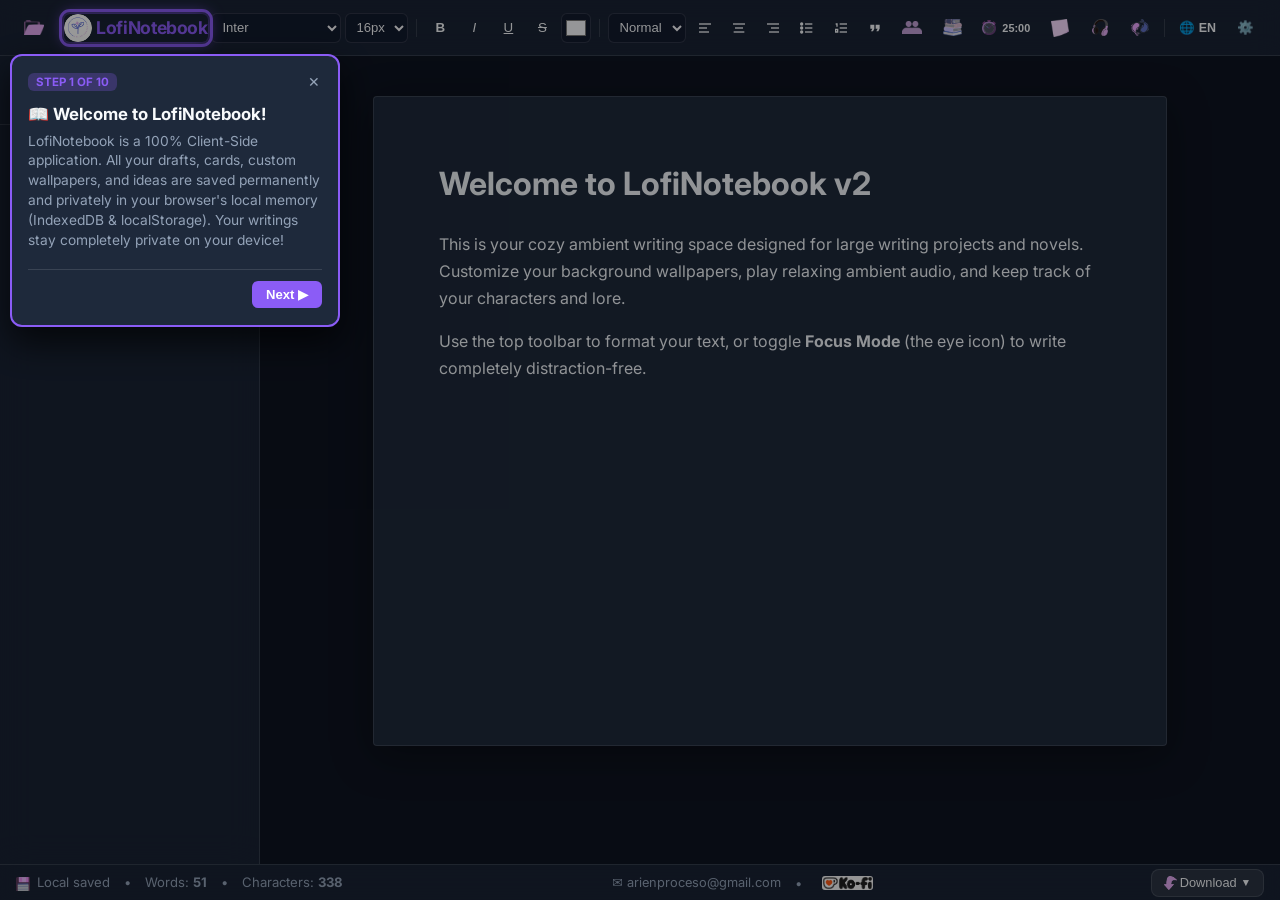
<file: index.html>
<!DOCTYPE html>
<html lang="es">
<head>
    <meta charset="UTF-8">
    <meta name="viewport" content="width=device-width, initial-scale=1.0">
    <title>LofiNotebook - Tu Espacio de Escritura Ambientado</title>
    
    <!-- Favicon / Browser Tab Logo -->
    <link rel="icon" type="image/png" href="static/img/logo-arienproceso-round.png">
    <link rel="shortcut icon" type="image/png" href="static/img/logo-arienproceso-round.png">
    <link rel="apple-touch-icon" href="static/img/logo-arienproceso-round.png">
    
    <!-- Google Fonts Expanded Collection -->
    <link rel="preconnect" href="https://fonts.googleapis.com">
    <link rel="preconnect" href="https://fonts.gstatic.com" crossorigin>
    <link href="https://fonts.googleapis.com/css2?family=Caveat:wght@400;600;700&family=Cinzel:wght@400;600;700&family=Dancing+Script:wght@400;600;700&family=IBM+Plex+Serif:ital,wght@0,400;0,600;0,700;1,400&family=Inter:wght@400;500;600;700&family=Lora:ital,wght@0,400;0,600;0,700;1,400&family=Merriweather:ital,wght@0,400;0,700;1,400&family=Montserrat:wght@400;500;600;700&family=Open+Sans:ital,wght@0,400;0,600;0,700;1,400&family=Oswald:wght@400;500;600;700&family=Playfair+Display:ital,wght@0,400;0,600;0,700;1,400&family=Quicksand:wght@400;500;600;700&family=Space+Mono:ital,wght@0,400;0,700;1,400&display=swap" rel="stylesheet">
    
    <!-- Dynamic Custom Fonts Injection -->
    <style id="custom-fonts-style"></style>

    <!-- CSS Modules -->
    <link rel="stylesheet" href="css/themes.css">
    <link rel="stylesheet" href="css/main.css">
    <link rel="stylesheet" href="css/editor.css">
    <link rel="stylesheet" href="css/components.css">

    <!-- Print Stylesheet for clean PDF Export -->
    <style media="print">
        header, #status-bar, #sidebar-panel, .postit-container, #audio-panel, #settings-modal, #pomodoro-panel, #outline-panel, #lore-modal, #zen-exit-btn, #tour-popover, #tour-backdrop {
            display: none !important;
        }
        body { background: white !important; color: black !important; }
        .bg-layer, .bg-overlay { display: none !important; }
        #editor-container { padding: 0 !important; }
        .page-sheet {
            box-shadow: none !important;
            border: none !important;
            width: 100% !important;
            max-width: 100% !important;
            padding: 0 !important;
            background: white !important;
            color: black !important;
        }
    </style>
</head>
<body>

    <!-- Background Ambient Layers -->
    <div class="bg-layer" id="bg-layer"></div>
    <div class="bg-overlay" id="bg-overlay"></div>

    <!-- Exit Zen Mode Button -->
    <button class="icon-btn" id="zen-exit-btn" data-i18n-title="zenTooltip" title="Salir del Modo Enfoque (Esc)">
        <img src="static/img/icon-zen.png" alt="Zen" class="header-icon-img">
    </button>

    <!-- App Main Container -->
    <div id="app-container">

        <!-- Top Header & Toolbar -->
        <header>
            <div class="brand-section">
                <button class="icon-btn" id="sidebar-toggle-btn" data-i18n-title="toggleSidebar" title="Mostrar/Ocultar Documentos">
                    <img src="static/img/icon-sidebar.png" alt="Sidebar" class="header-icon-img">
                </button>
                <span class="brand-title">
                    <img src="static/img/logo-arienproceso-round.png" alt="LofiNotebook Logo" style="height: 28px; width: 28px; object-fit: cover; vertical-align: middle; border-radius: 50%; margin-right: 0px;">
                    LofiNotebook
                </span>
            </div>

            <!-- Editor Formatting Toolbar -->
            <div class="toolbar">
                <select id="toolbar-font-name" data-i18n-title="fontTooltip" title="Tipografía" style="max-width: 130px;">
                    <optgroup label="Sass / Sans-Serif">
                        <option value="Inter">Inter</option>
                        <option value="Montserrat">Montserrat</option>
                        <option value="Quicksand">Quicksand</option>
                        <option value="Open Sans">Open Sans</option>
                    </optgroup>
                    <optgroup label="Serif / Literarias">
                        <option value="Lora">Lora</option>
                        <option value="Playfair Display">Playfair Display</option>
                        <option value="Merriweather">Merriweather</option>
                        <option value="Georgia">Georgia</option>
                        <option value="Cinzel">Cinzel</option>
                        <option value="IBM Plex Serif">IBM Plex Serif</option>
                    </optgroup>
                    <optgroup label="Manuscritas & Especiales">
                        <option value="Caveat">Caveat (Manuscrita)</option>
                        <option value="Dancing Script">Dancing Script</option>
                        <option value="Space Mono">Space Mono (Código)</option>
                        <option value="Courier New">Courier New</option>
                    </optgroup>
                    <optgroup label="Fuentes Personalizadas" id="toolbar-custom-fonts-group">
                        <!-- Uploaded custom fonts dynamically injected here -->
                    </optgroup>
                </select>

                <select id="toolbar-font-size" data-i18n-title="fontSizeTooltip" title="Tamaño de Letra" style="max-width: 75px;">
                    <option value="1">10px</option>
                    <option value="2">12px</option>
                    <option value="3" selected>16px</option>
                    <option value="4">18px</option>
                    <option value="5">20px</option>
                    <option value="6">24px</option>
                    <option value="7">28px</option>
                    <option value="8">32px</option>
                    <option value="9">36px</option>
                    <option value="10">48px</option>
                    <option value="11">72px</option>
                </select>

                <div class="toolbar-divider"></div>

                <button class="icon-btn" id="btn-bold" data-i18n-title="boldTooltip" title="Negrita (Ctrl+B)"><b>B</b></button>
                <button class="icon-btn" id="btn-italic" data-i18n-title="italicTooltip" title="Cursiva (Ctrl+I)"><i>I</i></button>
                <button class="icon-btn" id="btn-underline" data-i18n-title="underlineTooltip" title="Subrayado (Ctrl+U)"><u>U</u></button>
                <button class="icon-btn" id="btn-strike" data-i18n-title="strikeTooltip" title="Tachado"><s>S</s></button>
                
                <input type="color" id="toolbar-text-color" value="#f8fafc" data-i18n-title="textColorTooltip" title="Color de Texto">

                <div class="toolbar-divider"></div>

                <select id="toolbar-block-format" data-i18n-title="blockFormatTooltip" title="Estilo de Párrafo" style="max-width: 95px;">
                    <option value="p">Normal</option>
                    <option value="h1">Título 1</option>
                    <option value="h2">Título 2</option>
                    <option value="h3">Título 3</option>
                </select>

                <button class="icon-btn" id="btn-align-left" data-i18n-title="alignLeftTooltip" title="Alinear Izquierda">
                    <svg width="16" height="16" viewBox="0 0 24 24" fill="none" stroke="currentColor" stroke-width="2"><line x1="3" y1="6" x2="21" y2="6"/><line x1="3" y1="12" x2="15" y2="12"/><line x1="3" y1="18" x2="18" y2="18"/></svg>
                </button>
                <button class="icon-btn" id="btn-align-center" data-i18n-title="alignCenterTooltip" title="Alinear Centro">
                    <svg width="16" height="16" viewBox="0 0 24 24" fill="none" stroke="currentColor" stroke-width="2"><line x1="3" y1="6" x2="21" y2="6"/><line x1="6" y1="12" x2="18" y2="12"/><line x1="4" y1="18" x2="20" y2="18"/></svg>
                </button>
                <button class="icon-btn" id="btn-align-right" data-i18n-title="alignRightTooltip" title="Alinear Derecha">
                    <svg width="16" height="16" viewBox="0 0 24 24" fill="none" stroke="currentColor" stroke-width="2"><line x1="3" y1="6" x2="21" y2="6"/><line x1="9" y1="12" x2="21" y2="12"/><line x1="6" y1="18" x2="21" y2="18"/></svg>
                </button>

                <button class="icon-btn" id="btn-ul" data-i18n-title="ulTooltip" title="Lista con Viñetas">
                    <svg width="16" height="16" viewBox="0 0 24 24" fill="none" stroke="currentColor" stroke-width="2"><line x1="9" y1="6" x2="20" y2="6"/><line x1="9" y1="12" x2="20" y2="12"/><line x1="9" y1="18" x2="20" y2="18"/><circle cx="4" cy="6" r="1.5" fill="currentColor"/><circle cx="4" cy="12" r="1.5" fill="currentColor"/><circle cx="4" cy="18" r="1.5" fill="currentColor"/></svg>
                </button>
                <button class="icon-btn" id="btn-ol" data-i18n-title="olTooltip" title="Lista Numerada">
                    <svg width="16" height="16" viewBox="0 0 24 24" fill="none" stroke="currentColor" stroke-width="2"><line x1="10" y1="6" x2="21" y2="6"/><line x1="10" y1="12" x2="21" y2="12"/><line x1="10" y1="18" x2="21" y2="18"/><path d="M4 6h2v4"/><path d="M4 14h3v4H4z"/></svg>
                </button>
                <button class="icon-btn" id="btn-quote" data-i18n-title="quoteTooltip" title="Cita">
                    <svg width="16" height="16" viewBox="0 0 24 24" fill="currentColor"><path d="M6 17h3l2-4V7H5v6h3zm8 0h3l2-4V7h-6v6h3z"/></svg>
                </button>
            </div>

            <!-- Action Controls (Tight 4px gap for clean aesthetic spacing) -->
            <div class="brand-section" style="gap: 4px;">
                <button class="icon-btn" id="lore-toggle-btn" data-i18n-title="loreTooltip" title="Fichas de Personajes y Lore">
                    <img src="static/img/icon-lore.png" alt="Lore" class="header-icon-img">
                </button>
                <button class="icon-btn" id="outline-toggle-btn" data-i18n-title="outlineTooltip" title="Esquema por Capítulos">
                    <img src="static/img/icon-outline.png" alt="Esquema" class="header-icon-img">
                </button>
                <button class="icon-btn" id="pomodoro-toggle-btn" data-i18n-title="pomoTooltip" title="Temporizador Pomodoro" style="width: auto; padding: 0 8px;">
                    <img src="static/img/icon-pomodoro.png" alt="Pomodoro" class="header-icon-img" style="height:16px; width:auto; vertical-align:middle; margin-right:3px;"> <span id="pomo-header-badge" style="font-size:0.68rem; margin-left:3px; font-weight:600;">25:00</span>
                </button>
                <button class="icon-btn" id="add-postit-btn" data-i18n-title="postitTooltip" title="Notas Post-it">
                    <img src="static/img/icon-postit.png" alt="Post-it" class="header-icon-img">
                </button>
                <button class="icon-btn" id="audio-toggle-btn" data-i18n-title="audioTooltip" title="Sonido Ambiental Lo-Fi">
                    <img src="static/img/icon-audio.png" alt="Audio" class="header-icon-img">
                </button>
                <button class="icon-btn" id="zen-mode-toggle-btn" data-i18n-title="zenTooltip" title="Modo Enfoque / Zen (Ctrl+Shift+F)">
                    <img src="static/img/icon-zen.png" alt="Zen" class="header-icon-img">
                </button>

                <div class="toolbar-divider" style="margin: 0 2px;"></div>

                <!-- Language Toggle Button (ES / EN) -->
                <button class="lang-btn" id="lang-toggle-btn" title="Cambiar Idioma">🌐 ES</button>

                <button class="icon-btn" id="open-settings-btn" data-i18n-title="settingsTooltip" title="Personalización y Ajustes">
                    ⚙️
                </button>
            </div>
        </header>

        <!-- Main Workspace Area -->
        <div id="workspace-area">

            <!-- Sidebar Panel -->
            <aside id="sidebar-panel">
                <div class="sidebar-header">
                    <h3 data-i18n="myDocs">Mis Documentos</h3>
                    <button class="icon-btn" id="new-doc-btn" data-i18n-title="newDocument" title="Crear Nuevo Documento">
                        <img src="static/img/icon-plus.png" alt="Nuevo" style="height: 14px; width: auto; vertical-align: middle;">
                    </button>
                </div>
                <div class="sidebar-search">
                    <input type="text" id="sidebar-search-input" data-i18n-placeholder="searchDocs" placeholder="Buscar notas...">
                </div>
                <div class="doc-list" id="doc-list">
                    <!-- Dynamic Document Items -->
                </div>
            </aside>

            <!-- Writing Canvas Container -->
            <main id="editor-container">
                <div class="page-sheet mode-a4" id="editor" contenteditable="true" spellcheck="true" lang="es" data-placeholder="Comienza a escribir tus pensamientos aquí..."></div>
            </main>

        </div>

        <!-- Bottom Status Bar -->
        <footer id="status-bar">
            <div class="status-group">
                <span id="save-status"><img src="static/img/icon-save.png" alt="Guardado" style="height: 14px; width: auto; vertical-align: middle; margin-right: 3px;"> <span data-i18n="savedStatus">Guardado local</span></span>
                <span>•</span>
                <span><span data-i18n="wordsLabel">Palabras</span>: <strong id="word-count-val">0</strong></span>
                <span>•</span>
                <span><span data-i18n="charsLabel">Caracteres</span>: <strong id="char-count-val">0</strong></span>
            </div>

            <!-- Community & Ko-fi Links Visible at Bottom Bar -->
            <div class="status-group">
                <span class="status-text-copy" style="user-select: text; cursor: text; font-size: 0.8rem; color: var(--text-muted);" title="Copiar email de contacto">
                    ✉️ arienproceso@gmail.com
                </span>
                <span>•</span>
                <a href="https://ko-fi.com/arienproceso/tip" target="_blank" class="status-link kofi-link" data-i18n-title="kofiTooltip" title="Apoyar en Ko-fi">
                    <img src="static/img/ko-fi-logo.jpeg" alt="Ko-fi Logo" style="height: 14px; width: auto; vertical-align: middle; border-radius: 3px; margin-right: 3px;">
                </a>
            </div>

            <!-- Single Export Dropdown with Word .doc Option -->
            <div class="status-group">
                <div class="export-dropdown-wrapper" style="position:relative;">
                    <button class="icon-btn export-menu-btn" id="export-dropdown-btn" data-i18n-title="downloadBtn" title="Opciones de Descarga" style="width:auto; padding:0 12px; height:28px; font-size:0.8rem; background:rgba(255,255,255,0.08); border:1px solid var(--panel-border);">
                        <img src="static/img/icon-download.png" alt="Descargar" style="height: 14px; width: auto; vertical-align: middle; margin-right: 3px;"> <span data-i18n="downloadBtn">Descargar</span> <span style="font-size:0.65rem; margin-left:4px;">▼</span>
                    </button>
                    <div class="export-dropdown-menu" id="export-dropdown-menu">
                        <button class="dropdown-item" id="export-doc-btn" data-i18n="exportWord">Documento Word (.docx)</button>
                        <button class="dropdown-item" id="export-txt-btn" data-i18n="exportTxt">Texto plano (.txt)</button>
                        <button class="dropdown-item" id="export-md-btn" data-i18n="exportMd">Markdown (.md)</button>
                        <div class="dropdown-divider"></div>
                        <button class="dropdown-item" id="export-pdf-btn" data-i18n="exportPdf">Documento PDF / Imprimir</button>
                    </div>
                </div>
            </div>
        </footer>

    </div>

    <!-- Wrapper for Floating Post-it Notes -->
    <div id="postits-wrapper"></div>

    <!-- Audio Ambient Popup Panel -->
    <div id="audio-panel">
        <div style="display:flex; justify-content:flex-end; align-items:center; margin-bottom:12px;">
            <button id="audio-play-master-btn" data-i18n="playAudio" style="background:var(--primary-accent); border:none; color:white; padding:4px 10px; border-radius:6px; font-size:0.75rem; cursor:pointer; font-weight:600;">
                ▶ Reproducir Audio
            </button>
        </div>

        <div class="audio-item">
            <div class="audio-item-header">
                <span data-i18n="rainLabel">🌧️ Lluvia suave</span>
            </div>
            <input type="range" id="vol-rain" min="0" max="1" step="0.05" value="0">
        </div>

        <div class="audio-item">
            <div class="audio-item-header">
                <span data-i18n="fireLabel">🔥 Chimenea</span>
            </div>
            <input type="range" id="vol-fire" min="0" max="1" step="0.05" value="0">
        </div>

        <div class="audio-item">
            <div class="audio-item-header">
                <span data-i18n="wavesLabel">🌊 Olas del mar</span>
            </div>
            <input type="range" id="vol-waves" min="0" max="1" step="0.05" value="0">
        </div>

        <div class="audio-item">
            <div class="audio-item-header">
                <span data-i18n="cafeLabel">☕ Ambiente de Café</span>
            </div>
            <input type="range" id="vol-cafe" min="0" max="1" step="0.05" value="0">
        </div>
    </div>

    <!-- Custom Pomodoro Timer Popover Panel -->
    <div id="pomodoro-panel">
        <div class="pomo-custom-input">
            <span data-i18n="pomoDuration">Duración:</span>
            <input type="number" id="pomo-custom-mins" min="1" max="180" value="25">
            <span data-i18n="minutes">minutos</span>
        </div>
        <div class="pomo-timer-display" id="pomo-timer-display">25:00</div>
        <div class="pomo-controls">
            <button id="pomo-start-btn" data-i18n="start" style="background:var(--primary-accent); color:white;">▶ Iniciar</button>
            <button id="pomo-reset-btn" data-i18n="reset" style="background:transparent; color:var(--text-muted);">🔄 Reiniciar</button>
        </div>
    </div>

    <!-- Document Outline Popover Panel -->
    <div id="outline-panel">
        <div style="font-size:0.88rem; font-weight:600; color:var(--primary-accent); margin-bottom:10px; display:flex; justify-content:space-between;">
            <span data-i18n="outlineTitle">📜 Esquema por Capítulos</span>
        </div>
        <div class="outline-list" id="outline-list">
            <!-- Dynamic Heading Links -->
        </div>
    </div>

    <!-- Character & Lore Bible Modal -->
    <div class="modal-backdrop" id="lore-modal">
        <div class="modal-container">
            <div class="modal-header">
                <h3 style="font-size:1.1rem; color:var(--primary-accent);" data-i18n="loreModalTitle">👥 Biblia del Proyecto (Personajes & Lore)</h3>
                <button class="icon-btn" id="close-lore-btn">✕</button>
            </div>
            <div class="modal-body">
                
                <!-- Embedded Lore Form Container -->
                <div class="lore-form-container" id="lore-form-container">
                    <div class="lore-form-row">
                        <input type="text" id="lore-input-name" data-i18n-placeholder="namePlaceholder" placeholder="Nombre (ej. Elena Rostova)" style="flex:2;">
                        <select id="lore-input-type" style="flex:1;">
                            <option value="personaje" data-i18n="catChars">Personaje</option>
                            <option value="lugar" data-i18n="catPlaces">Lugar</option>
                            <option value="lore" data-i18n="catLore">Lore</option>
                            <option value="objeto" data-i18n="catItems">Objeto</option>
                        </select>
                        <input type="text" id="lore-input-icon" value="👤" placeholder="Icono (ej. 👤)" style="width:70px; text-align:center;">
                    </div>
                    <textarea id="lore-input-details" data-i18n-placeholder="detailsPlaceholder" placeholder="Escribe los detalles de la ficha (Edad, rasgos, historia, secretos...)"></textarea>
                    <div style="display:flex; justify-content:flex-end; gap:8px;">
                        <button id="lore-cancel-form-btn" data-i18n="cancel" style="background:transparent; border:1px solid var(--panel-border); color:var(--text-muted); padding:6px 12px; border-radius:6px; font-size:0.8rem; cursor:pointer;">Cancelar</button>
                        <button id="lore-save-form-btn" data-i18n="saveCard" style="background:var(--primary-accent); border:none; color:white; padding:6px 16px; border-radius:6px; font-size:0.8rem; cursor:pointer; font-weight:600;">Guardar Ficha</button>
                    </div>
                </div>

                <div class="lore-controls">
                    <div class="lore-cats">
                        <button class="lore-cat-btn active" data-type="all" data-i18n="catAll">Todos</button>
                        <button class="lore-cat-btn" data-type="personaje" data-i18n="catChars">Personajes</button>
                        <button class="lore-cat-btn" data-type="lugar" data-i18n="catPlaces">Lugares</button>
                        <button class="lore-cat-btn" data-type="lore" data-i18n="catLore">Lore</button>
                        <button class="lore-cat-btn" data-type="objeto" data-i18n="catItems">Objetos</button>
                    </div>
                    <div style="display:flex; gap:8px;">
                        <input type="text" id="lore-search-input" data-i18n-placeholder="searchLore" placeholder="Buscar ficha..." style="background:rgba(15,23,42,0.6); border:1px solid var(--panel-border); color:white; padding:4px 8px; border-radius:6px; font-size:0.8rem;">
                        <button id="new-lore-btn" style="background:var(--primary-accent); border:none; color:white; padding:4px 12px; border-radius:6px; font-size:0.85rem; cursor:pointer;" data-i18n-title="newLoreCard" title="Nueva Ficha">➕</button>
                    </div>
                </div>

                <div class="lore-grid" id="lore-grid">
                    <!-- Dynamic Lore Cards -->
                </div>
            </div>
        </div>
    </div>

    <!-- Settings Modal -->
    <div class="modal-backdrop" id="settings-modal">
        <div class="modal-container">
            <div class="modal-header">
                <div style="display:flex; align-items:center; gap:10px;">
                    <h3 style="font-size:1.1rem; color:var(--primary-accent);" data-i18n="settingsTitle">⚙️ Personalización</h3>
                    <button id="replay-tour-btn" style="background:transparent; border:1px solid var(--panel-border); color:var(--text-muted); padding:3px 8px; border-radius:6px; font-size:0.75rem; cursor:pointer;" title="Ver tutorial paso a paso"><img src="static/img/icon-help.png" alt="Ayuda" style="height: 14px; width: auto; vertical-align: middle; margin-right: 3px;"> <span data-i18n="helpTourBtn">Ver Tour de Ayuda</span></button>
                </div>
                <button class="icon-btn" id="close-settings-btn">✕</button>
            </div>

            <div class="modal-tabs">
                <button class="tab-btn active" data-tab="tab-bg" data-i18n="tabBg">Ambiente & Fondo</button>
                <button class="tab-btn" data-tab="tab-sheet" data-i18n="tabSheet">Hoja & Formato</button>
                <button class="tab-btn" data-tab="tab-theme" data-i18n="tabTheme">Tipografía & Tema</button>
            </div>

            <div class="modal-body">

                <!-- Tab 1: Background & Ambient -->
                <div class="tab-content active" id="tab-bg">
                    <div class="setting-group">
                        <label data-i18n="uploadBgLabel">Subir Imagen de Fondo Propia (Se guardará automáticamente)</label>
                        <input type="file" id="custom-bg-input" accept="image/*" style="font-size:0.85rem; color:var(--text-muted);">
                    </div>

                    <!-- Custom Uploaded Wallpapers Gallery -->
                    <div class="setting-group">
                        <label data-i18n="myUploadedBgs">Mis Fondos Subidos</label>
                        <div class="preset-grid" id="custom-bg-gallery">
                            <!-- Dynamic User Uploaded Wallpapers -->
                        </div>
                    </div>

                    <div class="setting-group">
                        <label data-i18n="defaultBgs">Fondos Lo-Fi Predeterminados</label>
                        <div class="preset-grid">
                            <div class="preset-card active" data-preset="rainy_night" style="background-image:url('https://images.unsplash.com/photo-1519681393784-d120267933ba?auto=format&fit=crop&w=400&q=80');">
                                <span class="preset-title">Noche Lluviosa</span>
                            </div>
                            <div class="preset-card" data-preset="cozy_room" style="background-image:url('https://images.unsplash.com/photo-1507089947368-19c1da9775ae?auto=format&fit=crop&w=400&q=80');">
                                <span class="preset-title">Habitación Acogedora</span>
                            </div>
                            <div class="preset-card" data-preset="starry_sky" style="background-image:url('https://images.unsplash.com/photo-1506703719100-a0f3a48c0f86?auto=format&fit=crop&w=400&q=80');">
                                <span class="preset-title">Cielo Estrellado</span>
                            </div>
                            <div class="preset-card" data-preset="pixel_sunset" style="background-image:url('https://images.unsplash.com/photo-1507525428034-b723cf961d3e?auto=format&fit=crop&w=400&q=80');">
                                <span class="preset-title">Atardecer</span>
                            </div>
                            <div class="preset-card" data-preset="lofi_forest" style="background-image:url('https://images.unsplash.com/photo-1448375240586-882707db888b?auto=format&fit=crop&w=400&q=80');">
                                <span class="preset-title">Bosque Calmo</span>
                            </div>
                            <div class="preset-card" data-preset="minimal_dark" style="background:linear-gradient(135deg, #0f172a 0%, #1e1b4b 100%);">
                                <span class="preset-title">Oscuro Minimalista</span>
                            </div>
                        </div>
                    </div>

                    <div class="setting-group">
                        <label data-i18n="bgBlurLabel">Desenfoque del Fondo (Blur)</label>
                        <input type="range" id="setting-blur" min="0" max="20" value="6" style="width:100%;">
                    </div>

                    <div class="setting-group">
                        <label data-i18n="bgOverlayLabel">Filtro de Oscuridad (Overlay Opacity)</label>
                        <input type="range" id="setting-overlay" min="0" max="90" value="55" style="width:100%;">
                    </div>
                </div>

                <!-- Tab 2: Sheet & Format -->
                <div class="tab-content" id="tab-sheet">
                    <div class="setting-group">
                        <label data-i18n="pageSizeLabel">Tamaño / Tipo de Hoja</label>
                        <select id="setting-page-size" style="width:100%; padding:8px; border-radius:6px; background:#0f172a; color:white; border:1px solid var(--panel-border);">
                            <option value="size-a4" data-i18n="sizeA4">📄 A4 Estándar (794 x 1123 px)</option>
                            <option value="size-letter" data-i18n="sizeLetter">📄 Carta / Letter (816 x 1056 px)</option>
                            <option value="size-legal" data-i18n="sizeLegal">📄 Oficio / Legal (816 x 1344 px)</option>
                            <option value="size-poem" data-i18n="sizePoem">📜 Poema / Poesía (Estrecho 540 px)</option>
                        </select>
                    </div>

                    <div class="setting-group">
                        <label data-i18n="pageFlowLabel">Comportamiento del Lienzo</label>
                        <select id="setting-page-flow" style="width:100%; padding:8px; border-radius:6px; background:#0f172a; color:white; border:1px solid var(--panel-border);">
                            <option value="flow-continuous" data-i18n="flowContinuous">📜 Hoja Continua (Se alarga dinámicamente al escribir)</option>
                            <option value="flow-static" data-i18n="flowStatic">📌 Hoja Estática (Página fija con límite rígido)</option>
                        </select>
                    </div>

                    <div class="setting-group">
                        <label data-i18n="paperBgLabel">Color de Fondo del Papel</label>
                        <select id="setting-paper-bg" style="width:100%; padding:8px; border-radius:6px; background:#0f172a; color:white; border:1px solid var(--panel-border);">
                            <option value="#1e293b">Azul Oscuro Nocturno (#1e293b)</option>
                            <option value="#0f172a">Negro Profundo (#0f172a)</option>
                            <option value="#ffffff">Blanco Puro (#ffffff)</option>
                            <option value="#fef3c7">Pergamino Cálido (#fef3c7)</option>
                            <option value="transparent">Transparente</option>
                        </select>
                    </div>

                    <!-- Native Browser Spellchecker Toggle -->
                    <div class="setting-group">
                        <label data-i18n="spellcheckLabel">Corrector Ortográfico del Navegador</label>
                        <select id="setting-spellcheck" style="width:100%; padding:8px; border-radius:6px; background:#0f172a; color:white; border:1px solid var(--panel-border);">
                            <option value="true" data-i18n="spellcheckOn">Activado (Resalta faltas ortográficas)</option>
                            <option value="false" data-i18n="spellcheckOff">Desactivado</option>
                        </select>
                    </div>
                </div>

                <!-- Tab 3: Typography & App Theme -->
                <div class="tab-content" id="tab-theme">
                    <div class="setting-group">
                        <label data-i18n="uploadFontLabel">Subir Tipografía Personalizada (.ttf, .otf, .woff, .woff2)</label>
                        <input type="file" id="custom-font-input" accept=".ttf,.otf,.woff,.woff2" style="font-size:0.85rem; color:var(--text-muted);">
                    </div>

                    <div class="setting-group">
                        <label data-i18n="defaultFontLabel">Tipografía de Lectura Predeterminada</label>
                        <select id="setting-font-family" style="width:100%; padding:8px; border-radius:6px; background:#0f172a; color:white; border:1px solid var(--panel-border);">
                            <optgroup label="Sass / Sans-Serif">
                                <option value="'Inter', sans-serif">Inter</option>
                                <option value="'Montserrat', sans-serif">Montserrat</option>
                                <option value="'Quicksand', sans-serif">Quicksand</option>
                                <option value="'Open Sans', sans-serif">Open Sans</option>
                            </optgroup>
                            <optgroup label="Serif / Literarias">
                                <option value="'Lora', serif">Lora</option>
                                <option value="'Playfair Display', serif">Playfair Display</option>
                                <option value="'Merriweather', serif">Merriweather</option>
                                <option value="'Georgia', serif">Georgia</option>
                                <option value="'Cinzel', serif">Cinzel</option>
                                <option value="'IBM Plex Serif', serif">IBM Plex Serif</option>
                            </optgroup>
                            <optgroup label="Manuscritas & Especiales">
                                <option value="'Caveat', cursive">Caveat (Manuscrita)</option>
                                <option value="'Dancing Script', cursive">Dancing Script</option>
                                <option value="'Space Mono', monospace">Space Mono (Código)</option>
                                <option value="'Courier New', monospace">Courier New</option>
                            </optgroup>
                            <optgroup label="Fuentes Personalizadas" id="settings-custom-fonts-group">
                                <!-- Uploaded custom fonts injected here -->
                            </optgroup>
                        </select>
                    </div>

                    <div class="setting-group">
                        <label data-i18n="defaultFontSizeLabel">Tamaño de Letra Predeterminado</label>
                        <select id="setting-font-size" style="width:100%; padding:8px; border-radius:6px; background:#0f172a; color:white; border:1px solid var(--panel-border);">
                            <option value="12px">Pequeño (12px)</option>
                            <option value="14px">Medio-Bajo (14px)</option>
                            <option value="16px" selected>Normal (16px)</option>
                            <option value="18px">Grande (18px)</option>
                            <option value="20px">Muy Grande (20px)</option>
                            <option value="24px">Título Pequeño (24px)</option>
                            <option value="28px">Título Mediano (28px)</option>
                        </select>
                    </div>

                    <div class="setting-group">
                        <label data-i18n="accentColorLabel">Color de Acento de la Interfaz</label>
                        <input type="color" id="setting-accent-color" value="#8b5cf6" style="width:100%; height:38px; cursor:pointer;">
                    </div>
                </div>

            </div>
        </div>
    </div>

    <!-- Interactive Onboarding Tour Elements -->
    <div id="tour-backdrop" class="tour-backdrop"></div>
    <div id="tour-popover" class="tour-popover">
        <div class="tour-header">
            <span class="tour-step-badge" id="tour-step-badge">Paso 1 de 9</span>
            <button class="tour-close-btn" id="tour-skip-btn" title="Saltar Tutorial">✕</button>
        </div>
        <h4 class="tour-title" id="tour-title">Gestor de Documentos</h4>
        <p class="tour-desc" id="tour-desc">Abre la barra lateral para crear nuevos manuscritos y organizar todas tus obras.</p>
        <div class="tour-footer">
            <button class="tour-btn tour-btn-sec" id="tour-prev-btn">◀ Anterior</button>
            <button class="tour-btn tour-btn-main" id="tour-next-btn">Siguiente ▶</button>
        </div>
    </div>

    <!-- Main JavaScript Standalone App Loader -->
    <script src="js/lofinotepad.js"></script>
</body>
</html>
</file>
<file: css/themes.css>
/* CSS Variables for Dynamic Customization */
:root {
    /* UI Theme Colors */
    --primary-accent: #8b5cf6;
    --primary-accent-hover: #a78bfa;
    --primary-accent-rgb: 139, 92, 246;
    --bg-dark: #0f172a;
    --panel-bg: rgba(30, 41, 59, 0.75);
    --panel-border: rgba(255, 255, 255, 0.12);
    --text-main: #f8fafc;
    --text-muted: #94a3b8;

    /* Background Ambient Settings */
    --bg-image-url: none;
    --bg-blur: 8px;
    --bg-overlay-opacity: 0.55;

    /* Sheet / Paper Customization */
    --sheet-bg: #1e293b;
    --sheet-text-color: #f1f5f9;
    --sheet-max-width: 800px;
    --sheet-padding: 60px 70px;
    --sheet-font-family: 'Inter', system-ui, sans-serif;
    --sheet-font-size: 16px;
    --sheet-line-height: 1.7;
    --sheet-shadow: 0 20px 50px rgba(0, 0, 0, 0.5);
    --sheet-border-radius: 8px;
}

body.theme-light {
    --bg-dark: #f1f5f9;
    --panel-bg: rgba(255, 255, 255, 0.85);
    --panel-border: rgba(0, 0, 0, 0.1);
    --text-main: #0f172a;
    --text-muted: #64748b;
}
</file>
<file: css/main.css>
* {
    box-sizing: border-box;
    margin: 0;
    padding: 0;
}

body {
    font-family: 'Inter', system-ui, -apple-system, sans-serif;
    background-color: var(--bg-dark);
    color: var(--text-main);
    height: 100vh;
    width: 100vw;
    overflow: hidden;
    position: relative;
    user-select: none;
}

/* Background Layers */
.bg-layer {
    position: fixed;
    top: 0;
    left: 0;
    width: 100%;
    height: 100%;
    z-index: -2;
    background-color: #0d1117;
    background-image: var(--bg-image-url);
    background-size: cover;
    background-position: center;
    background-repeat: no-repeat;
    filter: blur(var(--bg-blur));
    transform: scale(1.05); /* Prevents blur white borders */
    transition: filter 0.3s ease, background-image 0.5s ease;
}

.bg-overlay {
    position: fixed;
    top: 0;
    left: 0;
    width: 100%;
    height: 100%;
    z-index: -1;
    background-color: rgba(15, 23, 42, var(--bg-overlay-opacity));
    transition: background-color 0.3s ease;
}

/* Main Layout App Structure */
#app-container {
    display: flex;
    flex-direction: column;
    height: 100vh;
    width: 100vw;
    position: relative;
    z-index: 1;
}

/* Header & Top Navigation Bar */
header {
    height: 56px;
    background: var(--panel-bg);
    backdrop-filter: blur(12px);
    -webkit-backdrop-filter: blur(12px);
    border-bottom: 1px solid var(--panel-border);
    display: flex;
    align-items: center;
    justify-content: space-between;
    padding: 0 16px;
    z-index: 10;
    transition: transform 0.3s ease, opacity 0.3s ease;
}

.brand-section {
    display: flex;
    align-items: center;
    gap: 12px;
}

.brand-title {
    font-size: 1.1rem;
    font-weight: 700;
    color: var(--primary-accent);
    letter-spacing: -0.02em;
    display: flex;
    align-items: center;
    gap: 4px;
}

.icon-btn {
    background: transparent;
    border: none;
    color: var(--text-main);
    width: 36px;
    height: 36px;
    border-radius: 8px;
    display: flex;
    align-items: center;
    justify-content: center;
    cursor: pointer;
    text-decoration: none;
    transition: background 0.2s ease, color 0.2s ease;
}

.icon-btn:hover {
    background: rgba(255, 255, 255, 0.1);
    color: var(--primary-accent-hover);
}

.icon-btn.active {
    background: rgba(var(--primary-accent-rgb), 0.2);
    color: var(--primary-accent);
}

.header-icon-img {
    height: 18px;
    width: auto;
    max-width: 20px;
    object-fit: contain;
    vertical-align: middle;
    display: inline-block;
    transition: transform 0.2s ease, opacity 0.2s ease;
}

.icon-btn:hover .header-icon-img {
    transform: scale(1.1);
}

.lang-btn {
    background: transparent;
    border: none;
    color: var(--text-main);
    padding: 0 8px;
    height: 36px;
    border-radius: 8px;
    font-size: 0.78rem;
    font-weight: 600;
    cursor: pointer;
    display: flex;
    align-items: center;
    gap: 4px;
    transition: background 0.2s ease, color 0.2s ease;
}

.lang-btn:hover {
    background: rgba(255, 255, 255, 0.1);
    color: var(--primary-accent-hover);
}

/* Main Workspace Split (Sidebar + Editor Area) */
#workspace-area {
    display: flex;
    flex: 1;
    overflow: hidden;
    position: relative;
}

/* Bottom Status Bar */
#status-bar {
    height: 36px;
    background: var(--panel-bg);
    backdrop-filter: blur(12px);
    border-top: 1px solid var(--panel-border);
    display: flex;
    align-items: center;
    justify-content: space-between;
    padding: 0 16px;
    font-size: 0.82rem;
    color: var(--text-muted);
    z-index: 10;
    transition: transform 0.3s ease, opacity 0.3s ease;
}

.status-group {
    display: flex;
    align-items: center;
    gap: 14px;
}

.status-link {
    color: var(--text-muted);
    text-decoration: none;
    font-size: 0.8rem;
    display: flex;
    align-items: center;
    gap: 4px;
    padding: 2px 6px;
    border-radius: 4px;
    transition: color 0.2s ease, background 0.2s ease;
}

.status-link:hover {
    color: var(--primary-accent);
    background: rgba(255, 255, 255, 0.08);
}

.kofi-link {
    color: #ff5e5b !important;
}

.kofi-link:hover {
    color: #ff8582 !important;
    background: rgba(255, 94, 91, 0.15) !important;
}

/* Focus / Zen Mode Active State */
body.zen-mode header,
body.zen-mode #status-bar,
body.zen-mode .toolbar {
    opacity: 0;
    pointer-events: none;
    transform: translateY(-20px);
}

body.zen-mode #sidebar-panel {
    display: none !important;
}

body.zen-mode #status-bar {
    transform: translateY(20px);
}

body.zen-mode #zen-exit-btn {
    display: flex !important;
}

#zen-exit-btn {
    position: fixed;
    top: 20px;
    right: 20px;
    z-index: 100;
    display: none;
    background: var(--panel-bg);
    border: 1px solid var(--panel-border);
    backdrop-filter: blur(10px);
    box-shadow: 0 4px 20px rgba(0, 0, 0, 0.3);
}

/* Responsive Design Breakpoints for Mobile & Tablet */
@media (max-width: 768px) {
    header {
        height: auto;
        padding: 8px 10px;
        gap: 6px;
        flex-wrap: wrap;
    }

    .brand-section {
        gap: 6px;
    }

    .brand-title {
        font-size: 0.95rem;
    }

    .brand-title img {
        height: 24px !important;
        width: 24px !important;
    }

    .icon-btn {
        width: 32px;
        height: 32px;
        font-size: 0.85rem;
    }

    .lang-btn {
        padding: 3px 6px;
        font-size: 0.72rem;
    }

    #status-bar {
        height: auto;
        padding: 8px 10px;
        flex-direction: column;
        gap: 6px;
        text-align: center;
    }

    .status-group {
        justify-content: center;
        flex-wrap: wrap;
        gap: 8px;
    }

    .status-link {
        font-size: 0.75rem;
    }
}
</file>
<file: css/editor.css>
/* Editor Toolbar & Main Writing Canvas */

/* Formatting Toolbar */
.toolbar {
    display: flex;
    align-items: center;
    gap: 4px;
    flex-wrap: nowrap;
    overflow-x: auto;
    scrollbar-width: none;
    -ms-overflow-style: none;
    max-width: 100%;
}

.toolbar::-webkit-scrollbar {
    display: none;
}

.toolbar-divider {
    width: 1px;
    height: 18px;
    background: var(--panel-border);
    margin: 0 4px;
    flex-shrink: 0;
}

.toolbar select,
.toolbar input[type="color"] {
    background: rgba(15, 23, 42, 0.6);
    border: 1px solid var(--panel-border);
    color: var(--text-main);
    height: 30px;
    padding: 0 6px;
    border-radius: 6px;
    font-size: 0.82rem;
    outline: none;
    cursor: pointer;
    flex-shrink: 0;
    transition: border-color 0.2s ease, background 0.2s ease;
}

.toolbar select:hover {
    border-color: var(--primary-accent);
}

.toolbar input[type="color"] {
    width: 30px;
    padding: 2px;
    flex-shrink: 0;
}

.toolbar .icon-btn {
    width: 30px;
    height: 30px;
    flex-shrink: 0;
}

/* Editor Scroll Container */
#editor-container {
    flex: 1;
    overflow-y: auto;
    display: flex;
    justify-content: center;
    align-items: flex-start;
    padding: 40px 20px 80px 20px;
    scroll-behavior: smooth;
}

/* Document Paper / Sheet */
.page-sheet {
    background: var(--sheet-bg);
    color: var(--sheet-text-color);
    width: 100%;
    padding: var(--sheet-padding);
    font-family: var(--sheet-font-family);
    font-size: var(--sheet-font-size);
    line-height: var(--sheet-line-height);
    box-shadow: var(--sheet-shadow);
    border-radius: var(--sheet-border-radius);
    outline: none;
    user-select: text;
    transition: background 0.3s ease, color 0.3s ease, max-width 0.3s ease, padding 0.3s ease, box-shadow 0.3s ease;
}

/* Page Sizes */
.page-sheet.size-a4 {
    width: 794px !important;
    max-width: 794px !important;
    border: 1px solid var(--panel-border);
    box-shadow: 0 10px 40px rgba(0, 0, 0, 0.4);
    border-radius: 4px;
    padding: 60px 65px;
}

.page-sheet.size-letter {
    width: 816px !important;
    max-width: 816px !important;
    border: 1px solid var(--panel-border);
    box-shadow: 0 10px 40px rgba(0, 0, 0, 0.4);
    border-radius: 6px;
    padding: 55px 60px;
}

.page-sheet.size-legal {
    width: 816px !important;
    max-width: 816px !important;
    border: 1px solid var(--panel-border);
    box-shadow: 0 12px 45px rgba(0, 0, 0, 0.45);
    border-radius: 6px;
    padding: 60px 60px;
}

.page-sheet.size-poem {
    width: 540px !important;
    max-width: 540px !important;
    border: 1px solid rgba(255, 255, 255, 0.12);
    box-shadow: 0 12px 50px rgba(0, 0, 0, 0.5);
    border-radius: 12px;
    padding: 50px 45px;
}

/* Page Flow Modes */

/* Static Mode: Fixed paper height with strict bounds */
.page-sheet.flow-static.size-a4,
.page-sheet.mode-a4 {
    height: 1123px !important;
    max-height: 1123px !important;
    min-height: 1123px !important;
    overflow-y: hidden;
}

.page-sheet.flow-static.size-letter {
    height: 1056px !important;
    max-height: 1056px !important;
    min-height: 1056px !important;
    overflow-y: hidden;
}

.page-sheet.flow-static.size-legal {
    height: 1344px !important;
    max-height: 1344px !important;
    min-height: 1344px !important;
    overflow-y: hidden;
}

.page-sheet.flow-static.size-poem {
    height: 750px !important;
    max-height: 750px !important;
    min-height: 750px !important;
    overflow-y: hidden;
}

/* Continuous Mode: Starts generous and expands infinitely downwards */
.page-sheet.flow-continuous {
    height: auto !important;
    align-self: flex-start;
    transition: height 0.2s ease;
}

.page-sheet.flow-continuous.size-a4,
.page-sheet.mode-continuous {
    min-height: 650px !important;
}

.page-sheet.flow-continuous.size-letter {
    min-height: 620px !important;
}

.page-sheet.flow-continuous.size-legal {
    min-height: 750px !important;
}

.page-sheet.flow-continuous.size-poem {
    min-height: 520px !important;
}

.page-sheet.mode-minimal {
    width: 90% !important;
    max-width: 900px !important;
    min-height: 600px !important;
    height: auto !important;
    align-self: flex-start;
    background: transparent !important;
    box-shadow: none !important;
    border: none !important;
    padding: 30px 20px;
}

/* Placeholder text when empty */
.page-sheet:empty::before {
    content: attr(data-placeholder);
    color: rgba(148, 163, 184, 0.4);
    pointer-events: none;
    display: block;
}

/* Rich Text Content Formatting */
.page-sheet h1 {
    font-size: 2em;
    margin-bottom: 0.6em;
    font-weight: 700;
}

.page-sheet h2 {
    font-size: 1.5em;
    margin-top: 1em;
    margin-bottom: 0.5em;
    font-weight: 600;
}

.page-sheet h3 {
    font-size: 1.25em;
    margin-top: 0.8em;
    margin-bottom: 0.4em;
    font-weight: 600;
}

.page-sheet p {
    margin-bottom: 1em;
}

.page-sheet blockquote {
    border-left: 4px solid var(--primary-accent);
    padding-left: 16px;
    margin: 16px 0;
    font-style: italic;
    color: var(--text-muted);
}

.page-sheet ul, .page-sheet ol {
    margin: 1em 0;
    padding-left: 28px;
}

.page-sheet img {
    max-width: 100%;
    height: auto;
    border-radius: 8px;
    margin: 16px auto;
    display: block;
    box-shadow: 0 4px 12px rgba(0, 0, 0, 0.3);
}

/* Custom Scrollbar for Editor */
#editor-container::-webkit-scrollbar {
    width: 8px;
}

#editor-container::-webkit-scrollbar-track {
    background: transparent;
}

#editor-container::-webkit-scrollbar-thumb {
    background: rgba(255, 255, 255, 0.15);
    border-radius: 4px;
}

#editor-container::-webkit-scrollbar-thumb:hover {
    background: rgba(255, 255, 255, 0.3);
}

/* Responsive Media Queries for Mobile & Tablet Writing Canvas */
@media (max-width: 768px) {
    .toolbar {
        width: 100%;
        order: 3;
        padding-top: 6px;
        border-top: 1px solid var(--panel-border);
        overflow-x: auto;
        -webkit-overflow-scrolling: touch;
        justify-content: flex-start;
    }

    #editor-container {
        padding: 12px 8px 60px 8px !important;
    }

    .page-sheet,
    .page-sheet.mode-a4,
    .page-sheet.mode-continuous,
    .page-sheet.mode-minimal {
        width: 100% !important;
        max-width: 100% !important;
        min-height: 80vh !important;
        padding: 20px 14px !important;
        border-radius: 8px !important;
    }
}
</file>
<file: css/components.css>
/* Components CSS: Sidebar, Post-its, Audio Player, Export Dropdown, Pomodoro, Outline, Lore, Modals, Tour */

/* 1. Sidebar Panel */
#sidebar-panel {
    width: 260px;
    background: var(--panel-bg);
    backdrop-filter: blur(16px);
    -webkit-backdrop-filter: blur(16px);
    border-right: 1px solid var(--panel-border);
    display: flex;
    flex-direction: column;
    transition: transform 0.3s cubic-bezier(0.4, 0, 0.2, 1), margin-left 0.3s ease;
    z-index: 5;
}

#sidebar-panel.collapsed {
    margin-left: -260px;
}

.sidebar-header {
    padding: 16px;
    border-bottom: 1px solid var(--panel-border);
    display: flex;
    align-items: center;
    justify-content: space-between;
}

.sidebar-header h3 {
    font-size: 0.95rem;
    font-weight: 600;
    color: var(--text-main);
}

.sidebar-search {
    padding: 12px 16px;
}

.sidebar-search input {
    width: 100%;
    background: rgba(15, 23, 42, 0.6);
    border: 1px solid var(--panel-border);
    border-radius: 6px;
    padding: 6px 12px;
    color: var(--text-main);
    font-size: 0.85rem;
    outline: none;
}

.sidebar-search input:focus {
    border-color: var(--primary-accent);
}

.doc-list {
    flex: 1;
    overflow-y: auto;
    padding: 8px 12px;
    display: flex;
    flex-direction: column;
    gap: 4px;
}

.doc-item {
    display: flex;
    align-items: center;
    justify-content: space-between;
    padding: 8px 12px;
    border-radius: 6px;
    color: var(--text-muted);
    cursor: pointer;
    font-size: 0.88rem;
    transition: background 0.2s ease, color 0.2s ease;
}

.doc-item:hover {
    background: rgba(255, 255, 255, 0.06);
    color: var(--text-main);
}

.doc-item.active {
    background: rgba(var(--primary-accent-rgb), 0.2);
    color: var(--primary-accent);
    font-weight: 600;
}

.doc-title {
    white-space: nowrap;
    overflow: hidden;
    text-overflow: ellipsis;
    flex: 1;
}

.doc-actions {
    display: flex;
    gap: 4px;
    opacity: 0;
    transition: opacity 0.2s ease;
}

.doc-item:hover .doc-actions {
    opacity: 1;
}


/* 2. Floating Post-it Sticky Notes (Muted Lo-Fi Pastel Palette) */
.postit-container {
    position: absolute;
    width: 230px;
    min-height: 180px;
    background: #d8c8b0;
    color: #1c1917;
    border-radius: 8px;
    box-shadow: 0 10px 25px rgba(0, 0, 0, 0.35);
    display: flex;
    flex-direction: column;
    z-index: 20;
    border: 1px solid rgba(0, 0, 0, 0.12);
    transition: box-shadow 0.2s ease, height 0.2s ease;
}

.postit-container.minimized {
    min-height: 32px !important;
    height: 32px !important;
    overflow: hidden;
}

.postit-container.minimized .postit-body {
    display: none;
}

.postit-container:focus-within {
    box-shadow: 0 15px 35px rgba(0, 0, 0, 0.5);
    z-index: 25;
}

.postit-header {
    height: 30px;
    padding: 4px 8px;
    display: flex;
    align-items: center;
    justify-content: space-between;
    cursor: move;
    border-bottom: 1px solid rgba(0, 0, 0, 0.08);
}

.postit-colors {
    display: flex;
    gap: 5px;
}

.postit-color-dot {
    width: 12px;
    height: 12px;
    border-radius: 50%;
    cursor: pointer;
    border: 1px solid rgba(0, 0, 0, 0.2);
    transition: transform 0.15s ease;
}

.postit-color-dot:hover {
    transform: scale(1.2);
}

.postit-btn-group {
    display: flex;
    align-items: center;
    gap: 2px;
}

.postit-btn-group button {
    background: transparent;
    border: none;
    cursor: pointer;
    font-size: 0.75rem;
    color: #44403c;
    padding: 2px 4px;
    border-radius: 4px;
}

.postit-btn-group button:hover {
    background: rgba(0, 0, 0, 0.1);
    color: #0c0a09;
}

.postit-fontsize-select {
    background: rgba(0, 0, 0, 0.07);
    border: 1px solid rgba(0, 0, 0, 0.15);
    font-size: 0.68rem;
    padding: 0 2px;
    height: 20px;
    border-radius: 3px;
    color: #292524;
    cursor: pointer;
    outline: none;
    margin-right: 2px;
}

.postit-fontsize-select:hover {
    background: rgba(0, 0, 0, 0.14);
}

.postit-body {
    flex: 1;
    padding: 8px;
    display: flex;
}

.postit-textarea {
    width: 100%;
    height: 100%;
    min-height: 130px;
    background: transparent;
    border: none;
    outline: none;
    resize: none;
    font-family: 'Caveat', cursive, sans-serif;
    font-size: 15px;
    font-style: normal;
    color: inherit;
    line-height: 1.4;
}

/* Muted Lo-Fi Colors */
.postit-yellow { background: #d8c8b0; color: #1c1917; }
.postit-pink { background: #cfa5ad; color: #2b181c; }
.postit-green { background: #a9bfa8; color: #162417; }
.postit-blue { background: #a4b8c9; color: #14222e; }
.postit-purple { background: #bfa4c9; color: #24162b; }


/* 3. Audio Ambient Mixer Panel */
#audio-panel {
    position: absolute;
    top: 60px;
    right: 160px;
    width: 280px;
    background: var(--panel-bg);
    backdrop-filter: blur(16px);
    border: 1px solid var(--panel-border);
    border-radius: 12px;
    padding: 16px;
    box-shadow: 0 10px 30px rgba(0, 0, 0, 0.4);
    z-index: 30;
    display: none;
}

#audio-panel.open {
    display: block;
    animation: fadeIn 0.2s ease-out;
}

.audio-item {
    margin-bottom: 12px;
}

.audio-item-header {
    display: flex;
    align-items: center;
    justify-content: space-between;
    font-size: 0.85rem;
    margin-bottom: 4px;
}

.audio-item input[type="range"] {
    width: 100%;
    accent-color: var(--primary-accent);
}


/* 4. Custom Pomodoro Timer Panel */
#pomodoro-panel {
    position: absolute;
    top: 60px;
    right: 120px;
    width: 260px;
    background: var(--panel-bg);
    backdrop-filter: blur(16px);
    border: 1px solid var(--panel-border);
    border-radius: 12px;
    padding: 16px;
    box-shadow: 0 10px 30px rgba(0, 0, 0, 0.4);
    z-index: 30;
    display: none;
}

#pomodoro-panel.open {
    display: block;
    animation: fadeIn 0.2s ease-out;
}

.pomo-custom-input {
    display: flex;
    align-items: center;
    justify-content: center;
    gap: 8px;
    margin-bottom: 10px;
    font-size: 0.88rem;
    color: var(--text-muted);
}

.pomo-custom-input input[type="number"] {
    width: 60px;
    background: rgba(15, 23, 42, 0.6);
    border: 1px solid var(--panel-border);
    border-radius: 6px;
    padding: 4px 6px;
    color: var(--text-main);
    font-size: 0.9rem;
    text-align: center;
    outline: none;
}

.pomo-timer-display {
    font-size: 2.5rem;
    font-weight: 700;
    text-align: center;
    color: var(--text-main);
    letter-spacing: 2px;
    margin: 4px 0 14px 0;
    font-family: 'Space Mono', monospace;
}

.pomo-controls {
    display: flex;
    gap: 8px;
    justify-content: center;
}

.pomo-controls button {
    padding: 6px 16px;
    border-radius: 6px;
    font-size: 0.82rem;
    cursor: pointer;
    border: 1px solid var(--panel-border);
}


/* 5. Document Outline Panel */
#outline-panel {
    position: absolute;
    top: 60px;
    right: 170px;
    width: 280px;
    max-height: 380px;
    background: var(--panel-bg);
    backdrop-filter: blur(16px);
    border: 1px solid var(--panel-border);
    border-radius: 12px;
    padding: 14px;
    box-shadow: 0 10px 30px rgba(0, 0, 0, 0.4);
    z-index: 30;
    display: none;
    flex-direction: column;
}

#outline-panel.open {
    display: flex;
    animation: fadeIn 0.2s ease-out;
}

.outline-list {
    overflow-y: auto;
    max-height: 320px;
    display: flex;
    flex-direction: column;
    gap: 4px;
}

.outline-item {
    padding: 6px 8px;
    border-radius: 6px;
    font-size: 0.85rem;
    cursor: pointer;
    color: var(--text-muted);
    transition: background 0.2s, color 0.2s;
    display: flex;
    align-items: center;
    gap: 6px;
}

.outline-item:hover {
    background: rgba(var(--primary-accent-rgb), 0.2);
    color: var(--primary-accent);
}

.outline-h1 { font-weight: 700; color: var(--text-main); }
.outline-h2 { margin-left: 12px; font-size: 0.82rem; }
.outline-h3 { margin-left: 24px; font-size: 0.78rem; opacity: 0.8; }


/* 6. Lore & Character Bible Modal & Form */
#lore-modal .modal-container {
    width: 750px;
}

.lore-controls {
    display: flex;
    justify-content: space-between;
    align-items: center;
    margin-bottom: 16px;
    gap: 12px;
}

.lore-cats {
    display: flex;
    gap: 6px;
}

.lore-cat-btn {
    background: rgba(15, 23, 42, 0.6);
    border: 1px solid var(--panel-border);
    color: var(--text-muted);
    padding: 4px 12px;
    border-radius: 6px;
    font-size: 0.8rem;
    cursor: pointer;
}

.lore-cat-btn.active {
    background: var(--primary-accent);
    color: white;
}

.lore-grid {
    display: grid;
    grid-template-columns: repeat(2, 1fr);
    gap: 12px;
    max-height: 440px;
    overflow-y: auto;
}

.lore-card {
    background: rgba(15, 23, 42, 0.7);
    border: 1px solid var(--panel-border);
    border-radius: 10px;
    padding: 12px;
    display: flex;
    flex-direction: column;
    position: relative;
}

.lore-card-header {
    display: flex;
    align-items: center;
    gap: 8px;
    margin-bottom: 6px;
}

.lore-card-icon { font-size: 1.2rem; }
.lore-card-title { font-size: 0.95rem; font-weight: 600; color: var(--text-main); flex: 1; }
.lore-card-badge { font-size: 0.68rem; text-transform: uppercase; background: rgba(var(--primary-accent-rgb), 0.25); color: var(--primary-accent); padding: 2px 6px; border-radius: 4px; }

.lore-card-details { font-size: 0.82rem; color: var(--text-muted); line-height: 1.4; white-space: pre-wrap; flex: 1; }

.lore-card-actions {
    display: flex;
    justify-content: flex-end;
    gap: 4px;
    margin-top: 8px;
}

.lore-form-container {
    background: rgba(15, 23, 42, 0.9);
    border: 1px solid var(--panel-border);
    border-radius: 10px;
    padding: 16px;
    margin-bottom: 16px;
    display: none;
    flex-direction: column;
    gap: 12px;
}

.lore-form-container.open {
    display: flex;
    animation: fadeIn 0.2s ease-out;
}

.lore-form-row {
    display: flex;
    gap: 10px;
}

.lore-form-row input,
.lore-form-row select,
.lore-form-container textarea {
    background: rgba(30, 41, 59, 0.8);
    border: 1px solid var(--panel-border);
    border-radius: 6px;
    padding: 8px 10px;
    color: var(--text-main);
    font-size: 0.85rem;
    outline: none;
}

.lore-form-container textarea {
    width: 100%;
    min-height: 80px;
    resize: vertical;
}


/* 7. Export Dropdown Menu */
.export-dropdown-menu {
    position: absolute;
    bottom: 34px;
    right: 0;
    background: #1e293b;
    border: 1px solid var(--panel-border);
    border-radius: 8px;
    padding: 6px;
    box-shadow: 0 10px 30px rgba(0, 0, 0, 0.5);
    display: none;
    flex-direction: column;
    min-width: 190px;
    z-index: 40;
}

.export-dropdown-menu.open {
    display: flex;
    animation: fadeIn 0.15s ease-out;
}

.dropdown-item {
    background: transparent;
    border: none;
    color: var(--text-main);
    padding: 8px 12px;
    border-radius: 6px;
    text-align: left;
    font-size: 0.82rem;
    cursor: pointer;
    display: flex;
    align-items: center;
    gap: 8px;
    transition: background 0.15s ease;
}

.dropdown-item:hover {
    background: rgba(var(--primary-accent-rgb), 0.2);
    color: var(--primary-accent);
}

.dropdown-divider {
    height: 1px;
    background: var(--panel-border);
    margin: 4px 0;
}


/* 8. Settings Modal Dialog */
.modal-backdrop {
    position: fixed;
    top: 0;
    left: 0;
    width: 100vw;
    height: 100vh;
    background: rgba(0, 0, 0, 0.6);
    backdrop-filter: blur(6px);
    z-index: 50;
    display: flex;
    align-items: center;
    justify-content: center;
    opacity: 0;
    pointer-events: none;
    transition: opacity 0.25s ease;
}

.modal-backdrop.open {
    opacity: 1;
    pointer-events: auto;
}

.modal-container {
    width: 580px;
    max-width: 90vw;
    background: #1e293b;
    border: 1px solid var(--panel-border);
    border-radius: 16px;
    box-shadow: 0 25px 60px rgba(0, 0, 0, 0.6);
    overflow: hidden;
    display: flex;
    flex-direction: column;
    max-height: 85vh;
}

.modal-header {
    padding: 16px 20px;
    border-bottom: 1px solid var(--panel-border);
    display: flex;
    align-items: center;
    justify-content: space-between;
}

.modal-tabs {
    display: flex;
    border-bottom: 1px solid var(--panel-border);
    background: rgba(15, 23, 42, 0.4);
}

.tab-btn {
    flex: 1;
    padding: 12px;
    background: transparent;
    border: none;
    color: var(--text-muted);
    font-size: 0.88rem;
    cursor: pointer;
    transition: color 0.2s ease, background 0.2s ease;
    border-bottom: 2px solid transparent;
}

.tab-btn:hover {
    color: var(--text-main);
}

.tab-btn.active {
    color: var(--primary-accent);
    border-bottom-color: var(--primary-accent);
    background: rgba(var(--primary-accent-rgb), 0.1);
}

.modal-body {
    padding: 20px;
    overflow-y: auto;
    flex: 1;
}

.tab-content {
    display: none;
}

.tab-content.active {
    display: block;
}

.setting-group {
    margin-bottom: 20px;
}

.setting-group label {
    display: block;
    font-size: 0.88rem;
    font-weight: 600;
    margin-bottom: 8px;
    color: var(--text-main);
}

.preset-grid {
    display: grid;
    grid-template-columns: repeat(3, 1fr);
    gap: 10px;
}

.preset-card {
    height: 70px;
    border-radius: 8px;
    background-size: cover;
    background-position: center;
    border: 2px solid transparent;
    cursor: pointer;
    position: relative;
    overflow: hidden;
    display: flex;
    align-items: flex-end;
    padding: 6px;
    transition: transform 0.2s ease, border-color 0.2s ease;
}

.preset-card:hover {
    transform: scale(1.03);
}

.preset-card.active {
    border-color: var(--primary-accent);
}

.preset-title {
    font-size: 0.75rem;
    background: rgba(0, 0, 0, 0.65);
    color: white;
    padding: 2px 6px;
    border-radius: 4px;
}


/* 9. Interactive Onboarding Tour */
.tour-backdrop {
    position: fixed;
    top: 0;
    left: 0;
    width: 100vw;
    height: 100vh;
    background: rgba(0, 0, 0, 0.4);
    z-index: 90;
    display: none;
    pointer-events: auto;
}

.tour-backdrop.open {
    display: block;
}

.tour-popover {
    position: fixed;
    width: 330px;
    background: #1e293b;
    border: 2px solid var(--primary-accent);
    border-radius: 12px;
    padding: 16px;
    box-shadow: 0 15px 35px rgba(0, 0, 0, 0.7);
    z-index: 100;
    display: none;
    flex-direction: column;
    gap: 8px;
    transition: top 0.25s ease, left 0.25s ease;
}

.tour-popover.open {
    display: flex;
    animation: fadeIn 0.2s ease-out;
}

.tour-header {
    display: flex;
    justify-content: space-between;
    align-items: center;
}

.tour-step-badge {
    font-size: 0.72rem;
    font-weight: 700;
    text-transform: uppercase;
    background: rgba(var(--primary-accent-rgb), 0.25);
    color: var(--primary-accent);
    padding: 2px 8px;
    border-radius: 6px;
}

.tour-close-btn {
    background: transparent;
    border: none;
    color: var(--text-muted);
    cursor: pointer;
    font-size: 0.9rem;
    padding: 2px;
}

.tour-title {
    font-size: 1.05rem;
    font-weight: 700;
    color: var(--text-main);
    margin-top: 4px;
}

.tour-desc {
    font-size: 0.86rem;
    color: var(--text-muted);
    line-height: 1.45;
}

.tour-footer {
    display: flex;
    justify-content: space-between;
    align-items: center;
    margin-top: 10px;
    padding-top: 10px;
    border-top: 1px solid var(--panel-border);
}

.tour-btn {
    padding: 6px 14px;
    border-radius: 6px;
    font-size: 0.82rem;
    cursor: pointer;
    border: none;
    font-weight: 600;
}

.tour-btn-sec {
    background: transparent;
    border: 1px solid var(--panel-border);
    color: var(--text-muted);
}

.tour-btn-main {
    background: var(--primary-accent);
    color: white;
}

.tour-target-highlight {
    position: relative;
    z-index: 95 !important;
    outline: 3px solid var(--primary-accent) !important;
    outline-offset: 2px;
    box-shadow: 0 0 15px var(--primary-accent) !important;
    border-radius: 6px;
    transition: outline 0.2s ease;
}

@keyframes fadeIn {
    from { opacity: 0; transform: translateY(6px); }
    to { opacity: 1; transform: translateY(0); }
}

/* Responsive Components & Modals for Mobile / Tablet */
@media (max-width: 768px) {
    /* Overlay Sidebar on Mobile */
    #sidebar-panel {
        position: absolute;
        top: 0;
        bottom: 0;
        left: 0;
        width: 85vw;
        max-width: 280px;
        z-index: 50;
        box-shadow: 10px 0 30px rgba(0, 0, 0, 0.6);
    }

    #sidebar-panel.collapsed {
        margin-left: -85vw;
    }

    /* Centered Popovers on Mobile */
    #audio-panel,
    #pomodoro-panel,
    #outline-panel {
        position: fixed !important;
        top: 70px !important;
        left: 50% !important;
        transform: translateX(-50%) !important;
        right: auto !important;
        width: 92vw !important;
        max-width: 340px !important;
        z-index: 60 !important;
    }

    /* Responsive Modals */
    .modal-container,
    #lore-modal .modal-container {
        width: 95vw !important;
        max-width: 95vw !important;
        max-height: 90vh !important;
        border-radius: 12px !important;
    }

    .lore-grid {
        grid-template-columns: 1fr !important;
    }

    .lore-controls {
        flex-direction: column;
        align-items: stretch;
    }

    .lore-cats {
        overflow-x: auto;
        padding-bottom: 4px;
    }

    .preset-grid {
        grid-template-columns: repeat(2, 1fr) !important;
    }

    /* Mobile Post-its */
    .postit-container {
        max-width: 88vw !important;
    }

    /* Tour Popover on Mobile */
    .tour-popover {
        width: 92vw !important;
        left: 4vw !important;
        transform: none !important;
    }
}
</file>
